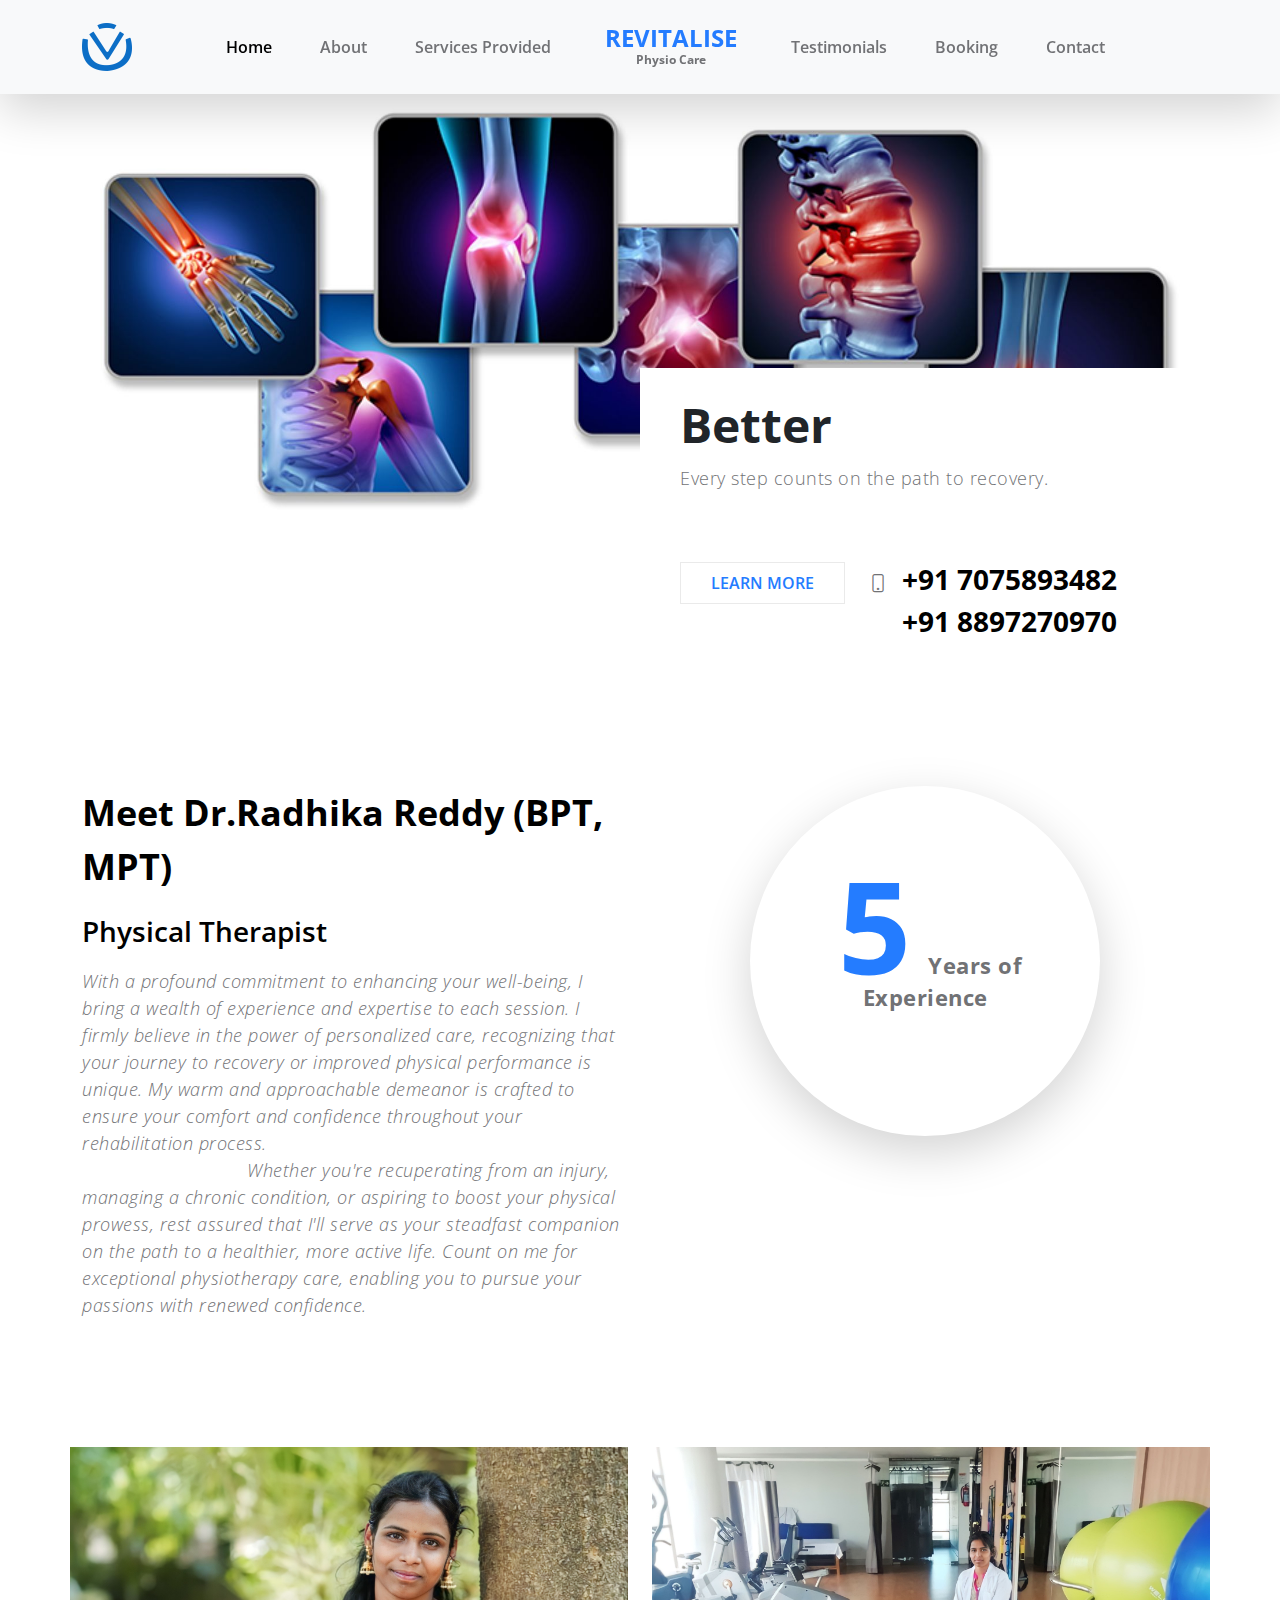
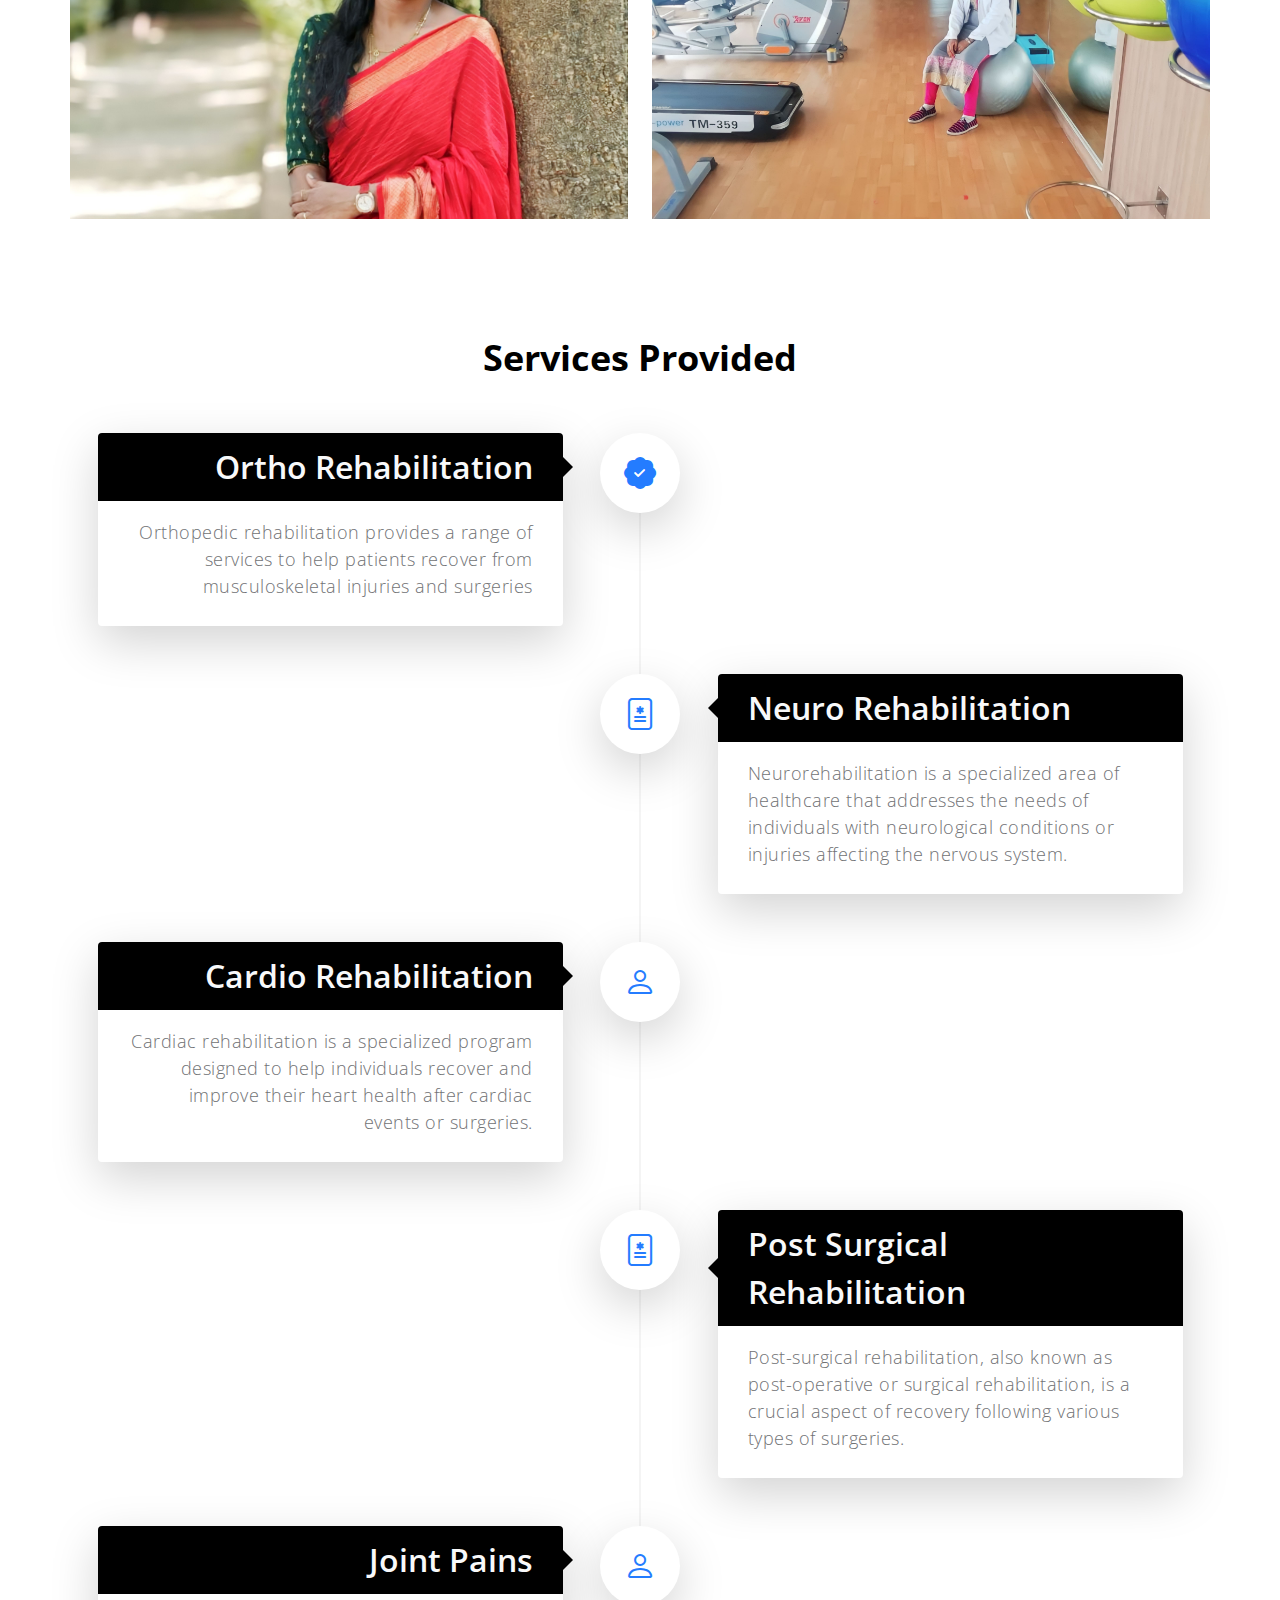
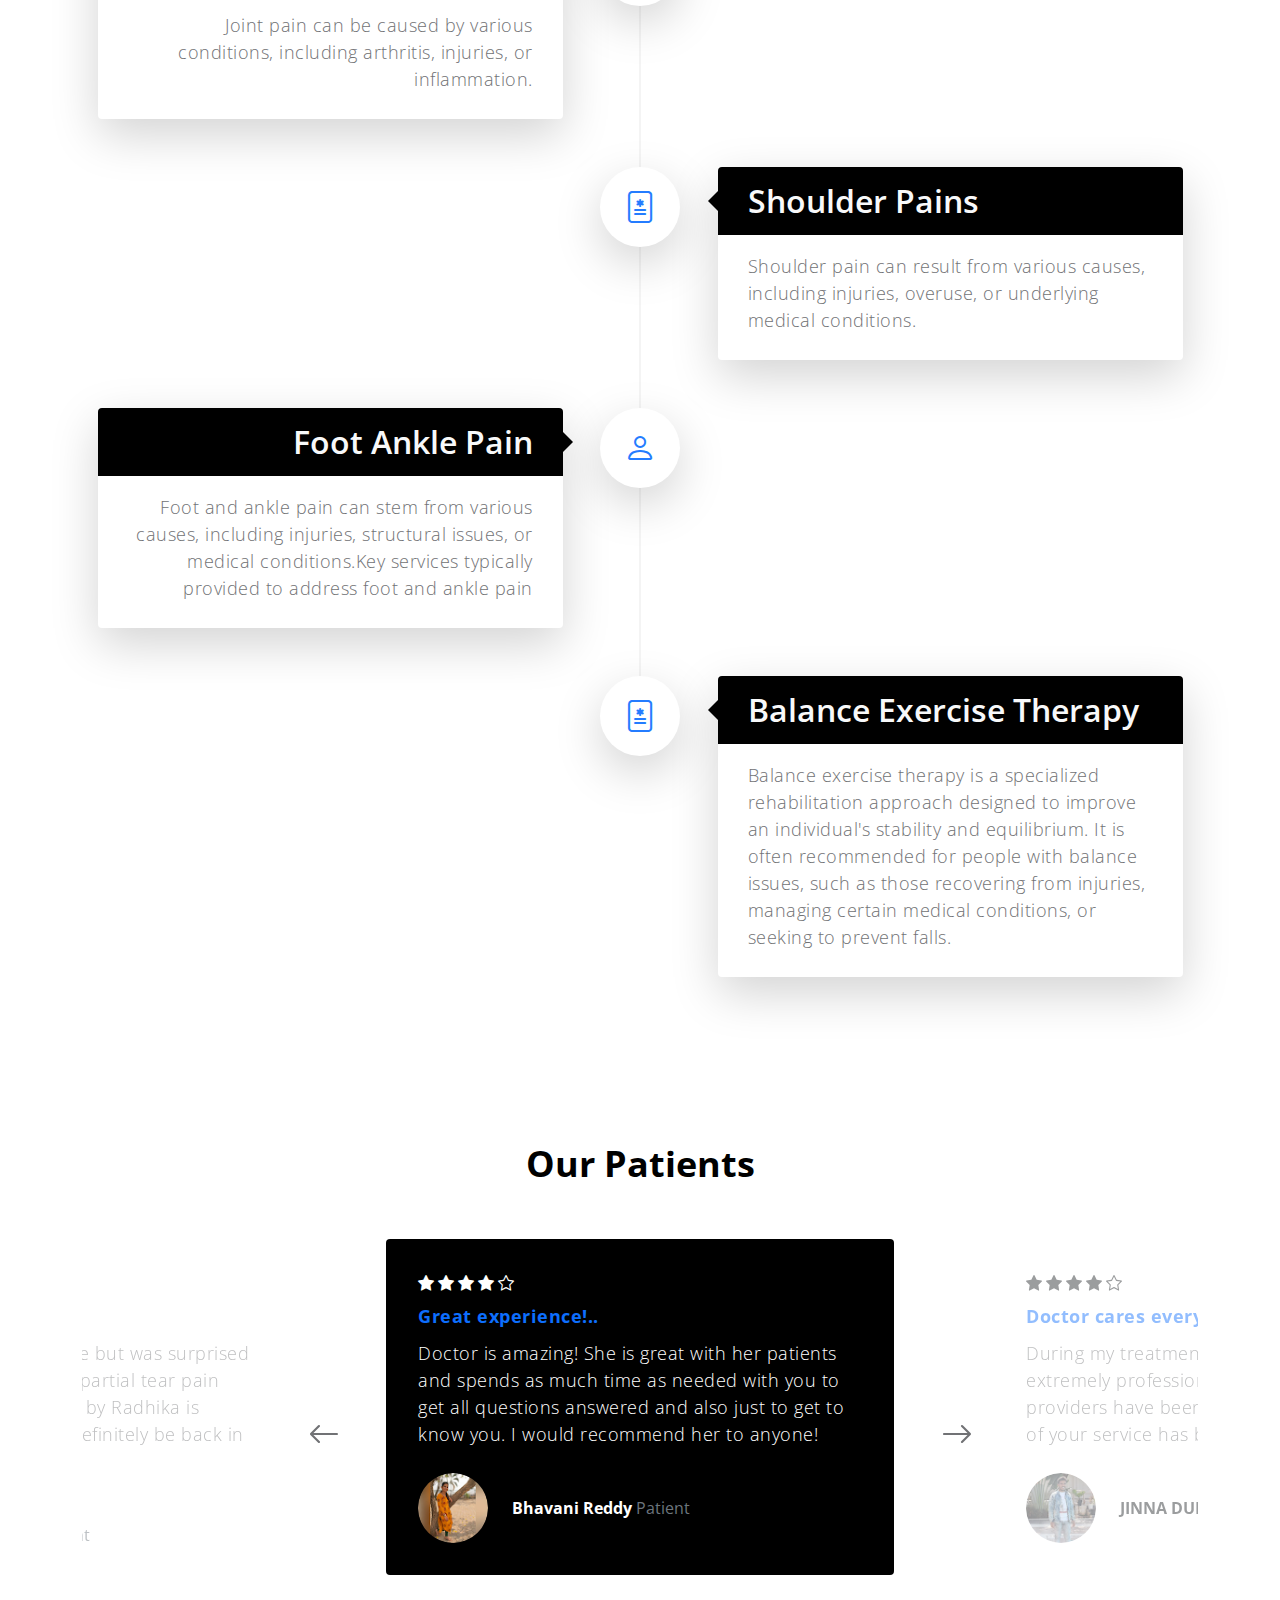
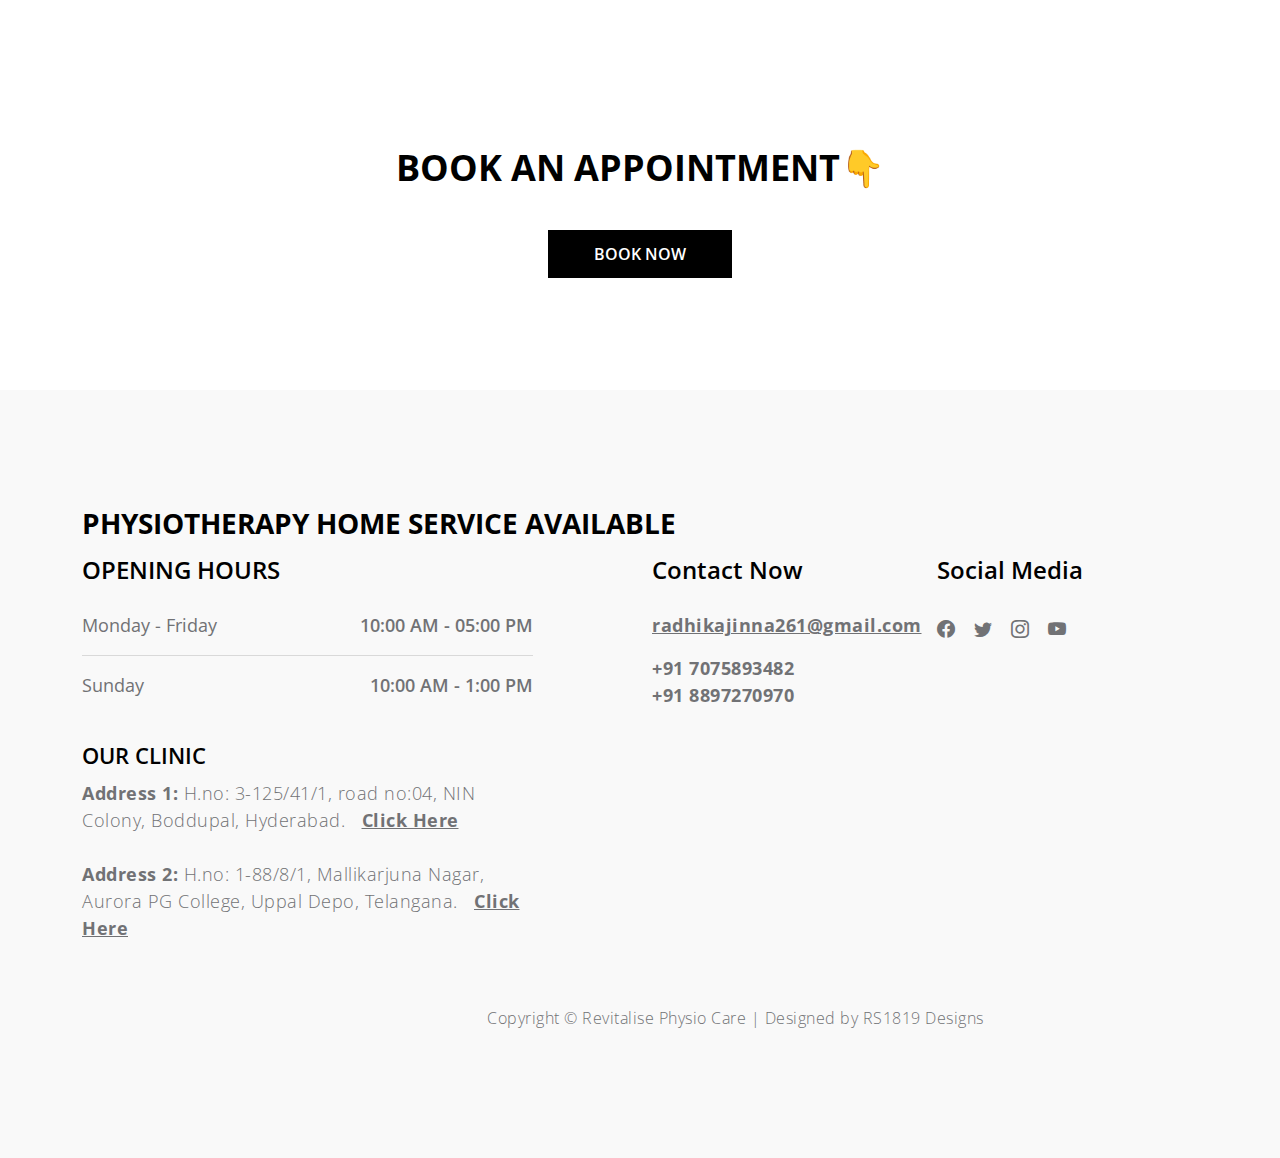
<file: index.html>
<!doctype html>
<html lang="en">
    <head>
        <meta charset="utf-8">
        <meta name="viewport" content="width=device-width, initial-scale=1">

        <meta name="description" content="">
        <meta name="author" content="">

        <title>Revitalise PhysioCare | Dr.Radhika</title>

        <link rel="icon" type="image/x-icon" href="/images/favicon.png">

        <!-- CSS FILES -->        
        <link rel="preconnect" href="https://fonts.googleapis.com">
        
        <link rel="preconnect" href="https://fonts.gstatic.com" crossorigin>
        
        <link href="https://fonts.googleapis.com/css2?family=Open+Sans:wght@300;400;600;700&display=swap" rel="stylesheet">

        <link href="css/bootstrap.min.css" rel="stylesheet">

        <link href="css/bootstrap-icons.css" rel="stylesheet">

        <link href="css/owl.carousel.min.css" rel="stylesheet">

        <link href="css/owl.theme.default.min.css" rel="stylesheet">

        <link href="css/templatemo-medic-care.css" rel="stylesheet">



    </head>
    
    <body id="top">
    
        <main>

            <nav class="navbar navbar-expand-lg bg-light fixed-top shadow-lg">
                <div class="container">
                    <a class="navbar-brand mx-auto d-lg-none" href="index.html">
                        Revitalise 
                        <strong class="d-block">Physio Care | Best Physoitherapist</strong>
                    </a>

                    <button class="navbar-toggler" type="button" data-bs-toggle="collapse" data-bs-target="#navbarNav" aria-controls="navbarNav" aria-expanded="false" aria-label="Toggle navigation">
                        <span class="navbar-toggler-icon"></span>
                    </button>

                    <div class="collapse navbar-collapse" id="navbarNav">
                        <img src="images/logo.png" alt="Your Logo" />

                        <ul class="navbar-nav mx-auto">

                            <li class="nav-item active">
                                <a class="nav-link" href="#hero">Home</a>
                            </li>

                            <li class="nav-item">
                                <a class="nav-link" href="#about">About</a>
                            </li>

                            <li class="nav-item">
                                <a class="nav-link" href="#timeline">Services Provided</a>
                            </li>

                            <a class="navbar-brand d-none d-lg-block" href="index.html">
                                REVITALISE
                                <strong class="d-block">Physio Care</strong>
                            </a>

                            <li class="nav-item">
                                <a class="nav-link" href="#reviews">Testimonials</a>
                            </li>

                            <li class="nav-item">
                                <a class="nav-link" href="#booking">Booking</a>
                            </li>

                            <li class="nav-item">
                                <a class="nav-link" href="#contact">Contact</a>
                            </li>
                        </ul>
                    </div>

                </div>
            </nav>

            <section class="hero" id="hero">
                <div class="container">
                    <div class="row">

                        <div class="col-12">
                            <div id="myCarousel" class="carousel slide carousel-fade" data-bs-ride="carousel">
                                <div class="carousel-inner">
                                    <div class="carousel-item active">
                                        <img src="images/slider/portrait-successful-mid-adult-doctor-with-crossed-arms.jpg" class="img-fluid" alt="">
                                    </div>

                                    <div class="carousel-item">
                                        <img src="images/slider/young-asian-female-dentist-white-coat-posing-clinic-equipment.jpg" class="img-fluid" alt="">
                                    </div>

                                    <div class="carousel-item">
                                        <img src="images/slider/doctor-s-hand-holding-stethoscope-closeup.jpg" class="img-fluid" alt="">
                                    </div>
                                </div>
                            </div>

                            <div class="heroText d-flex flex-column justify-content-center">

                                <h1 class="mt-auto mb-2">
                                    Better
                                    <div class="animated-info">
                                        <span class="animated-item">Health</span>
                                        <span class="animated-item">Days</span>
                                        <span class="animated-item">Lives</span>
                                    </div>
                                </h1>

                                <p class="mb-4">Every step counts on the path to recovery.</p>

                                <div class="heroLinks d-flex flex-wrap align-items-center">
                                    <a class="custom-link me-4" href="#about" data-hover="Learn More">Learn More</a>

                                    <p class="contact-phone mb-0"><i class="bi-phone"></i><h4><b><br>&nbsp;&nbsp;+91 7075893482<br>&nbsp;&nbsp;+91 8897270970</b></h4></p>
                                </div>
                            </div>
                        </div>

                    </div>
                </div>
            </section>

            <section class="section-padding" id="about">
                <div class="container">
                    <div class="row">

                        <div class="col-lg-6 col-md-6 col-12">
                            <h2 class="mb-lg-3 mb-3">Meet Dr.Radhika Reddy (BPT, MPT)</h2>
                            <h4 class="mb-lg-3 mb-3">Physical Therapist </h4>

                            <p><i>With a profound commitment to enhancing your well-being, I bring a wealth of experience and expertise to each session. I firmly believe in the power of personalized care, recognizing that your journey to recovery or improved physical performance is unique. My warm and approachable demeanor is crafted to ensure your comfort and confidence throughout your rehabilitation process. 
                                <br>&nbsp;&nbsp;&nbsp;&nbsp;&nbsp;&nbsp;&nbsp;&nbsp;&nbsp;&nbsp;&nbsp;&nbsp;&nbsp;&nbsp;&nbsp;&nbsp;&nbsp;&nbsp;&nbsp;&nbsp;&nbsp;&nbsp;&nbsp;&nbsp;&nbsp;&nbsp;&nbsp;&nbsp;
                                &nbsp;Whether you're recuperating from an injury, managing a chronic condition, or aspiring to boost your physical prowess, rest assured that I'll serve as your steadfast companion on the path to a healthier, more active life. Count on me for exceptional physiotherapy care, enabling you to pursue your passions with renewed confidence.</i></p>

                        </div>

                        <div class="col-lg-4 col-md-5 col-12 mx-auto">
                            <div class="featured-circle bg-white shadow-lg d-flex justify-content-center align-items-center">
                                <p class="featured-text"><span class="featured-number">5</span> Years of Experience</p>
                            </div>
                        </div>

                    </div>
                </div>
            </section>

            <section class="gallery">
                <div class="container">
                    <div class="row">

                        <div class="col-lg-6 col-6 ps-0">
                            <img src="images/gallery/radhika-reddy-photo.jpg" class="img-fluid galleryImage" alt="get a vaccine" title="get a vaccine for yourself">
                        </div>

                        <div class="col-lg-6 col-6 pe-0">
                            <img src="images/gallery/radhika-reddy-sitting.jpg" class="img-fluid galleryImage" alt="wear a mask" title="wear a mask to protect yourself">
                        </div>

                    </div>
                </div>
            </section>

            <section class="section-padding pb-0" id="timeline">
                <div class="container">
                    <div class="row">

                        <h2 class="text-center mb-lg-5 mb-4">Services Provided</h2>
                        
                        <div class="timeline">
                            <div class="row g-0 justify-content-end justify-content-md-around align-items-start timeline-nodes">
                                <div class="col-9 col-md-5 me-md-4 me-lg-0 order-3 order-md-1 timeline-content bg-white shadow-lg">
                                    <h3 class=" text-light">Ortho Rehabilitation</h3>

                                    <p>Orthopedic rehabilitation provides a range of services to help patients recover from musculoskeletal injuries and surgeries</p>
                                </div>

                                <div class="col-3 col-sm-1 order-2 timeline-icons text-md-center">
                                    <i class="bi-patch-check-fill timeline-icon"></i>
                                </div>

                                <div class="col-9 col-md-5 ps-md-3 ps-lg-0 order-1 order-md-3 py-4 timeline-date">
                                    <time></time>
                                </div>
                            </div>

                            <div class="row g-0 justify-content-end justify-content-md-around align-items-start timeline-nodes my-lg-5 my-4">
                                <div class="col-9 col-md-5 ms-md-4 ms-lg-0 order-3 order-md-1 timeline-content bg-white shadow-lg">
                                    <h3 class=" text-light">Neuro Rehabilitation</h3>

                                    <p>Neurorehabilitation is a specialized area of healthcare that addresses the needs of individuals with neurological conditions or injuries affecting the nervous system.</p>
                                </div>

                                <div class="col-3 col-sm-1 order-2 timeline-icons text-md-center">
                                    <i class="bi-file-medical timeline-icon"></i>
                                </div>

                                <div class="col-9 col-md-5 pe-md-3 pe-lg-0 order-1 order-md-3 py-4 timeline-date">
                                    <time></time>
                                </div>
                            </div>

                            <div class="row g-0 justify-content-end justify-content-md-around align-items-start timeline-nodes">
                                <div class="col-9 col-md-5 me-md-4 me-lg-0 order-3 order-md-1 timeline-content bg-white shadow-lg">
                                    <h3 class=" text-light">Cardio Rehabilitation</h3>

                                    <p>Cardiac rehabilitation is a specialized program designed to help individuals recover and improve their heart health after cardiac events or surgeries.</p>
                                </div>

                                <div class="col-3 col-sm-1 order-2 timeline-icons text-md-center">
                                    <i class="bi-person timeline-icon"></i>
                                </div>

                                <div class="col-9 col-md-5 ps-md-3 ps-lg-0 order-1 order-md-3 py-4 timeline-date">
                                    <time></time>
                                </div>
                            </div>

                            <div class="row g-0 justify-content-end justify-content-md-around align-items-start timeline-nodes my-lg-5 my-4">
                                <div class="col-9 col-md-5 ms-md-4 ms-lg-0 order-3 order-md-1 timeline-content bg-white shadow-lg">
                                    <h3 class=" text-light">Post Surgical Rehabilitation</h3>
                                    
                                    <p>Post-surgical rehabilitation, also known as post-operative or surgical rehabilitation, is a crucial aspect of recovery following various types of surgeries.</p>
                                </div>

                                <div class="col-3 col-sm-1 order-2 timeline-icons text-md-center">
                                    <i class="bi-file-medical timeline-icon"></i>
                                </div>

                                <div class="col-9 col-md-5 pe-md-3 pe-lg-0 order-1 order-md-3 py-4 timeline-date">
                                    <time></time>
                                </div>
                            </div>

                            <div class="row g-0 justify-content-end justify-content-md-around align-items-start timeline-nodes">
                                <div class="col-9 col-md-5 me-md-4 me-lg-0 order-3 order-md-1 timeline-content bg-white shadow-lg">
                                    <h3 class=" text-light">Joint Pains</h3>

                                    <p>Joint pain can be caused by various conditions, including arthritis, injuries, or inflammation.</p>
                                </div>

                                <div class="col-3 col-sm-1 order-2 timeline-icons text-md-center">
                                    <i class="bi-person timeline-icon"></i>
                                </div>

                                <div class="col-9 col-md-5 ps-md-3 ps-lg-0 order-1 order-md-3 py-4 timeline-date">
                                    <time></time>
                                </div>
                            </div>

                            <div class="row g-0 justify-content-end justify-content-md-around align-items-start timeline-nodes my-lg-5 my-4">
                                <div class="col-9 col-md-5 ms-md-4 ms-lg-0 order-3 order-md-1 timeline-content bg-white shadow-lg">
                                    <h3 class=" text-light">Shoulder Pains</h3>
                                    
                                    <p>Shoulder pain can result from various causes, including injuries, overuse, or underlying medical conditions.</p>
                                </div>

                                <div class="col-3 col-sm-1 order-2 timeline-icons text-md-center">
                                    <i class="bi-file-medical timeline-icon"></i>
                                </div>

                                <div class="col-9 col-md-5 pe-md-3 pe-lg-0 order-1 order-md-3 py-4 timeline-date">
                                    <time></time>
                                </div>
                            </div>

                            <div class="row g-0 justify-content-end justify-content-md-around align-items-start timeline-nodes">
                                <div class="col-9 col-md-5 me-md-4 me-lg-0 order-3 order-md-1 timeline-content bg-white shadow-lg">
                                    <h3 class=" text-light">Foot Ankle Pain</h3>

                                    <p>Foot and ankle pain can stem from various causes, including injuries, structural issues, or medical conditions.Key services typically provided to address foot and ankle pain</p>
                                </div>

                                <div class="col-3 col-sm-1 order-2 timeline-icons text-md-center">
                                    <i class="bi-person timeline-icon"></i>
                                </div>

                                <div class="col-9 col-md-5 ps-md-3 ps-lg-0 order-1 order-md-3 py-4 timeline-date">
                                    <time></time>
                                </div>
                            </div>

                            <div class="row g-0 justify-content-end justify-content-md-around align-items-start timeline-nodes my-lg-5 my-4">
                                <div class="col-9 col-md-5 ms-md-4 ms-lg-0 order-3 order-md-1 timeline-content bg-white shadow-lg">
                                    <h3 class=" text-light">Balance Exercise Therapy</h3>
                                    
                                    <p>Balance exercise therapy is a specialized rehabilitation approach designed to improve an individual's stability and equilibrium. It is often recommended for people with balance issues, such as those recovering from injuries, managing certain medical conditions, or seeking to prevent falls. </p>
                                </div>

                                <div class="col-3 col-sm-1 order-2 timeline-icons text-md-center">
                                    <i class="bi-file-medical timeline-icon"></i>
                                </div>

                                <div class="col-9 col-md-5 pe-md-3 pe-lg-0 order-1 order-md-3 py-4 timeline-date">
                                    <time></time>
                                </div>
                            </div>

                        </div>

                    </div>
                </div>
            </section>

            <section class="section-padding pb-0" id="reviews">
                <div class="container">
                    <div class="row">

                        <div class="col-12">
                            <h2 class="text-center mb-lg-5 mb-4">Our Patients </h2>

                            <div class="owl-carousel reviews-carousel">

                                <figure class="reviews-thumb d-flex flex-wrap align-items-center rounded">
                                    <div class="reviews-stars">
                                        <i class="bi-star-fill"></i>
                                        <i class="bi-star-fill"></i>
                                        <i class="bi-star-fill"></i>
                                        <i class="bi-star-fill"></i>
                                        <i class="bi-star"></i>
                                    </div>

                                    <p class="text-primary d-block mt-2 mb-0 w-100"><strong>Great experience!..</strong></p>

                                    <p class="reviews-text w-100">
                                        Doctor is amazing! She is great with her patients and spends as much time as needed with you to get all questions answered and also just to get to know you. I would recommend her to anyone!</p>

                                    <img src="images/reviews/bhavani-reddy.jpeg" class="img-fluid reviews-image" alt="">

                                    <figcaption class="ms-4">
                                        <strong>Bhavani Reddy</strong>

                                        <span class="text-muted">Patient</span>
                                    </figcaption>
                                </figure>

                                <figure class="reviews-thumb d-flex flex-wrap align-items-center rounded">
                                    <div class="reviews-stars">
                                        <i class="bi-star-fill"></i>
                                        <i class="bi-star-fill"></i>
                                        <i class="bi-star-fill"></i>
                                        <i class="bi-star-fill"></i>
                                        <i class="bi-star"></i>
                                    </div>

                                    <p class="text-primary d-block mt-2 mb-0 w-100"><strong>Doctor cares everyone!</strong></p>

                                    <p class="reviews-text w-100">During my treatment you are really helpful and extremely professional... although previous providers have been very good I think overall level of your service has been better."</p>

                                    <img src="images/reviews/jinna-durhaprasad-reddy.png" class="img-fluid reviews-image" alt="">

                                    <figcaption class="ms-4">
                                        <strong>JINNA DURGAPRASAD REDDY</strong>

                                        <span class="text-muted">Patient</span>
                                    </figcaption>
                                </figure>

                                <figure class="reviews-thumb d-flex flex-wrap align-items-center rounded">
                                    <div class="reviews-stars">
                                        <i class="bi-star-fill"></i>
                                        <i class="bi-star-fill"></i>
                                        <i class="bi-star-fill"></i>
                                        <i class="bi-star-fill"></i>
                                        <i class="bi-star-fill"></i>
                                    </div>

                                    <p class="text-primary d-block mt-2 mb-0 w-100"><strong>Great services!</strong></p>

                                    <p class="reviews-text w-100">Iam happy with the service and the way of approaching for the right treatment.the doctor here give you right advice, and exercises for your pain relief and make you come back to normal to lead your life where you stopped.i genuinely recommend for any Physio related treatment....</p>

                                    <img src="images/reviews/lavanya-k-.png" class="img-fluid reviews-image" alt="">

                                    <figcaption class="ms-4">
                                        <strong>Lavanya Katragadda</strong>

                                        <span class="text-muted">Patient</span>
                                    </figcaption>
                                </figure>

                                <figure class="reviews-thumb d-flex flex-wrap align-items-center rounded">
                                    <div class="reviews-stars">
                                        <i class="bi-star-fill"></i>
                                        <i class="bi-star-fill"></i>
                                        <i class="bi-star-fill"></i>
                                        <i class="bi-star-fill"></i>
                                        <i class="bi-star"></i>
                                    </div>

                                    <p class="text-primary d-block mt-2 mb-0 w-100"><strong>Best Advices</strong></p>

                                    <p class="reviews-text w-100">I was sceptical about going here but was surprised when my 3-year knee ligament partial tear pain was relieved.The quality service by Radhika  is highly recommended and will definitely be back in the future without any hesitate.</p>

                                    <img src="images/reviews/jithendar-r.png" class="img-fluid reviews-image" alt="">

                                    <figcaption class="ms-4">
                                        <strong>Jithendar Reddy</strong>

                                        <span class="text-muted">Patient</span>
                                    </figcaption>
                                </figure>
                               
                            </div>
                        </div>

                    </div>
                </div>
            </section>

            <section class="section-padding" id="booking">
                <div class="container">
                    <div class="row">
                    
                        <div class="col-lg-8 col-12 mx-auto">
                            <div class="booking-form">
                                
                                <h2 class="text-center mb-lg-3 mb-2">BOOK AN APPOINTMENT👇</h2>
                               
                            
                                        <div class="col-lg-3 col-md-4 col-6 mx-auto">
                                            <a href="https://forms.gle/eYJdPASi2TyH9uG86">
                                            <button type="submit" class="form-control" id="submit-button">Book Now</button>
                                            </a>    
                                        </div>
                                    </div>
                                </form>

                            </div>
                        </div>

                    </div>
                </div>
            </section>

        </main>

        <footer class="site-footer section-padding" id="contact">
            <div class="container">
                <h4><b>PHYSIOTHERAPY HOME SERVICE AVAILABLE</b></h4>
                <div class="row">

                    <div class="col-lg-5 me-auto col-12">
                        <h5 class="mb-lg-4 mb-3">OPENING HOURS</h5>

                        <ul class="list-group list-group-flush">
                            <li class="list-group-item d-flex">
                                Monday - Friday
                                <span>10:00 AM - 05:00 PM</span>
                                
                            </li>

                            <li class="list-group-item d-flex">
                                  Sunday
                                <span>10:00 AM - 1:00 PM</span>
                            </li>
                        </ul>
                        <br>
                        <h6>OUR CLINIC</h6>
                        <p><b>Address 1:</b>
                            H.no: 3-125/41/1, road no:04, NIN Colony, Boddupal, Hyderabad.<a href="https://www.google.com/maps/place/DR.RADHIKA+PHYSIO+CARE/@17.4165376,78.5926584,17z/data=!3m1!4b1!4m6!3m5!1s0x3bcb9f38e520b373:0xc7405142883626a9!8m2!3d17.4165376!4d78.5952333!16s%2Fg%2F11sshknbqz?entry=ttu"><b>&nbsp;&nbsp;&nbsp;<u>Click Here</u></b></a>
                            <br>
                            <br>
                            <b>Address 2:</b>
                            H.no: 1-88/8/1, Mallikarjuna Nagar, Aurora PG College, Uppal Depo, Telangana.<a href="https://www.google.com/maps/place/17%C2%B024'21.8%22N+78%C2%B035'01.5%22E/@17.4060568,78.5811778,17z/data=!3m1!4b1!4m4!3m3!8m2!3d17.4060568!4d78.5837527?entry=ttu"><b>&nbsp;&nbsp;&nbsp;<u>Click Here</u></b></a>
                        </p>
                    </div>

                    <div class="col-lg-2 col-md-6 col-12 my-4 my-lg-0">
                        <h5 class="mb-lg-4 mb-3">Contact Now</h5>

                        <p><a href="mailto:radhikajinna261@gmail.com"><u><b>radhikajinna261@gmail.com</b></u></a><p>
                            <p><b>+91 7075893482 <br>+91 8897270970</b></p>
                        
                    </div>

                    <div class="col-lg-3 col-md-6 col-12 ms-auto">
                        <h5 class="mb-lg-4 mb-3">Social Media</h5>

                        <ul class="social-icon">
                            <li><a href="#" class="social-icon-link bi-facebook"></a></li>

                            <li><a href="#" class="social-icon-link bi-twitter"></a></li>

                            <li><a href="#" class="social-icon-link bi-instagram"></a></li>

                            <li><a href="#" class="social-icon-link bi-youtube"></a></li>
                        </ul>
                    </div>

                </div>
            </section>
            <div>
                <p class="copyright-text"><br><br>&nbsp;&nbsp;&nbsp;&nbsp;&nbsp;&nbsp;&nbsp;&nbsp;&nbsp;&nbsp;&nbsp;&nbsp;&nbsp;&nbsp;&nbsp;&nbsp;&nbsp;&nbsp;&nbsp;&nbsp;&nbsp;&nbsp;&nbsp;&nbsp;&nbsp;&nbsp;&nbsp;&nbsp;&nbsp;&nbsp;&nbsp;&nbsp;&nbsp;&nbsp;&nbsp;&nbsp;&nbsp;&nbsp;&nbsp;&nbsp;&nbsp;&nbsp;&nbsp;&nbsp;&nbsp;&nbsp;&nbsp;&nbsp;&nbsp;&nbsp;&nbsp;&nbsp;&nbsp;&nbsp;&nbsp;&nbsp;&nbsp;&nbsp;&nbsp;&nbsp;&nbsp;&nbsp;&nbsp;&nbsp;&nbsp;&nbsp;&nbsp;&nbsp;&nbsp;&nbsp;&nbsp;&nbsp;&nbsp;&nbsp;&nbsp;&nbsp;&nbsp;&nbsp;&nbsp;&nbsp;&nbsp;&nbsp;&nbsp;&nbsp;&nbsp;&nbsp;&nbsp;&nbsp;&nbsp;
                Copyright © Revitalise Physio Care | 
                Designed by <a href="" target="_parent">RS1819 Designs</a></p>
            </div>
        </footer>

        <!-- JAVASCRIPT FILES -->
        <script src="js/jquery.min.js"></script>
        <script src="js/bootstrap.bundle.min.js"></script>
        <script src="js/owl.carousel.min.js"></script>
        <script src="js/scrollspy.min.js"></script>
        <script src="js/custom.js"></script>

    </body>
</html>
</file>
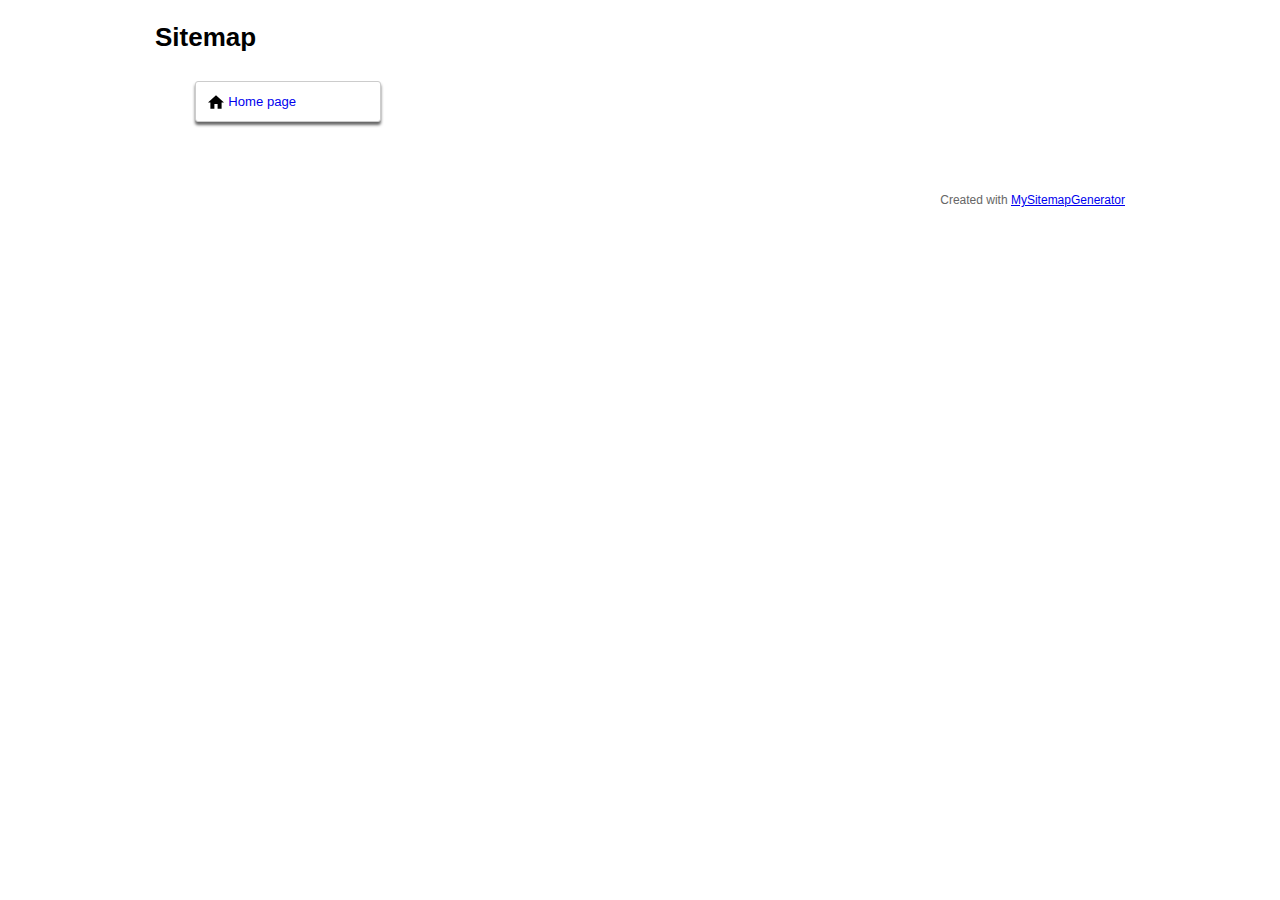
<file: sitemap2.html>
﻿<!DOCTYPE HTML>
		<html>
	<head><link rel="dns-prefetch" href="https://code.jquery.com/" ><link rel="dns-prefetch" href="https://cdn.mysitemapgenerator.com/" >
			<title>Sitemap</title>
			<meta name="description" content="drradhikaphysiocare.com Sitemap" />
			<meta name="keywords" content="drradhikaphysiocare.com, Sitemap" />
			<meta name="generator" content="Mystemapgenerator.com HTML Sitemap" />
			<meta charset="utf-8" />
			<meta name="viewport" content="width=device-width, initial-scale=1, user-scalable=yes" />
		<style type="text/css">
		* {box-sizing: border-box !important;}html {font-family: sans-serif;}body { background:#fff; max-width:980px; margin:0 auto; padding:5px; font: 14px "Arial", Tahoma, sans-serif; min-height: 100%; }h1 { font-size: 26px; }div.footerinfo { margin-top:16px; color:#666; font-size:12px; text-align:right; }div.footerinfo * { font-size:12px; }.sitemap{margin:5em 0}.primaryNav{clear:both;width:100%;margin-top:3em 0}.primaryNav #home{position:absolute;margin-top:-3em;margin-bottom:0;min-width:14.5em;width:100%}.primaryNav #home:before{display:none}.primaryNav #home.long-cell:before{display:block;position:absolute;border-width:0;border-color:#ccc;border-style:solid;z-index:-1;border-left-width:2px;border-top-width:2px;top:1.375em}@media screen and (max-width:1111px){.primaryNav #home.long-cell:before{left:-40px;box-shadow:-10px 0 0 0 #fff}}.primaryNav #home img{float:left;margin-right:4px}.primaryNav ul{display:flex;flex-wrap:wrap;list-style:none;position:relative;padding-inline-start:40px}.primaryNav li{flex:1;flex-basis:14.5em;padding-right:1.25em;position:relative;min-width:14.5em}.primaryNav li ul li{min-width:12.5em}.primaryNav li ul li ul li{min-width:10.5em}.primaryNav>ul>li{margin-top:3em}.primaryNav li a{margin:0;padding:.875em .9375em .9375em .9375em;display:block;font-size:.9375em;background:#fff;border:1px solid #ccc;border-radius:3px;box-shadow:0 3px 3px #666;text-decoration:none}.primaryNav li a:hover{box-shadow:0 3px 3px 1px #666}.primaryNav a:link:after,.primaryNav a:visited:after,.utilityNav a:link:after,.utilityNav a:visited:after{display:block;font-weight:600;font-size:.75em;margin-top:.25em;word-wrap:break-word;color:#666}.primaryNav ul ul{display:block}.primaryNav ul ul li{padding-top:.9875em;padding-right:0}.primaryNav ul ul li:first-child{padding-top:2em}.primaryNav ul ul ul{margin-top:.6em;padding-top:.6em;padding-bottom:.625em}.primaryNav ul ul ul li{padding-top:.3125em;padding-bottom:.3125em}.primaryNav ul ul ul li a{font-size:.75em;padding:.75em;min-width:90%;width:auto;margin-right:0;margin-left:auto}.primaryNav ul ul ul li:first-child{padding-top:1em}.primaryNav ul ul ul li a:link:after,.primaryNav ul ul ul li a:visited:after{font-size:.75em}.primaryNav ul ul ul ul{margin-top:0;padding-top:.3125em;padding-bottom:.3125em}.primaryNav ul ul ul ul li a{padding:.75em;min-width:80%;width:auto}.primaryNav ul ul ul ul li a:link:after,.primaryNav ul ul ul ul li a:visited:after{display:none}.primaryNav ul li:after,.primaryNav ul li:before,.primaryNav ul:after,.primaryNav ul:before{display:block;content:'';position:absolute;border-width:0;border-color:#ccc;border-style:solid;z-index:-2}.primaryNav>ul>li:before{height:1.375em;top:-1.375em;right:calc(50% + .625em);width:calc(100% - 2px);border-top-width:2px;border-right-width:2px}.primaryNav>ul>li:first-child+li:before{border-top-width:0;height:5em;top:-5em}.primaryNav ul ul li:after{width:50%;height:.9875em;top:0;right:1px;border-left-width:2px}.primaryNav ul ul li:first-child:before{width:50%;height:1.3125em;top:.9875em;right:1px;border-left-width:2px}.primaryNav>ul>li:last-child:after{border-bottom-width:0}.primaryNav ul ul ul li:before{width:calc(50% - 15px)!important;height:calc(100% - 2px);top:-50%;left:0;border-left-width:2px;border-bottom-width:2px}.primaryNav ul ul ul li:first-child:before{height:2.125em;top:-1px;border-top-width:2px}.primaryNav ul ul ul:before{width:50%;height:1.25em;top:-10px;right:1px;border-left-width:2px}.primaryNav ul ul ul li:after{border-width:0}.primaryNav ul ul ul ul li:before,.primaryNav ul ul ul ul li:first-child:before{display:none}.primaryNav ul ul ul ul:before{width:1px;height:calc(100% + 2.5em);top:-2.5em;left:0;border-left-width:2px}@media screen and (max-width:30em){.primaryNav ul{display:block}.primaryNav li{width:100%;padding-right:0}.primaryNav #home{width:100%;position:relative;margin-bottom:-1em;margin-top:0}}@media screen and (min-width:30em){.primaryNav>ul>li{max-width:50%}}@media screen and (min-width:38.5em){.primaryNav>ul>li{max-width:33%}}@media screen and (min-width:50em){.primaryNav>ul>li{max-width:25%}}@media screen and (min-width:61em){.primaryNav>ul>li{max-width:20%}}@media screen and (min-width:73em){.primaryNav>ul>li{max-width:16.66%}}@media screen and (min-width:84.5em){.primaryNav>ul>li{max-width:14.285%}}@media screen and (min-width:96em){.primaryNav>ul>li{max-width:12.5%}}@media screen and (min-width:107.5em){.primaryNav>ul>li{max-width:11.11%}}@media screen and (min-width:119em){.primaryNav>ul>li{max-width:10%}}a[href$="#"]{cursor:default;color:#333}.collapsed_item{display:none!important;cursor:pointer!important}.expand_items a{color:#333!important;text-align:center;cursor:pointer!important}a[href$="#"]:not(.collapsed_item,.expand_items a):before{content:"#"}
		</style>
		</head>
		<body>
		<h1>Sitemap</h1><script src="https://code.jquery.com/jquery-2.2.4.min.js" integrity="sha256-BbhdlvQf/xTY9gja0Dq3HiwQF8LaCRTXxZKRutelT44=" crossorigin="anonymous"></script>
		       <script src="https://cdn.mysitemapgenerator.com/api/htmlsitemaps.min.js"></script>
		       <div class="sitemap"><nav class="primaryNav"><ul><li id="home"><a href="https://drradhikaphysiocare.com/"><img src="[data-uri]" width="16" height="16" alt="homepage" /> Home page</a></li>
</ul>
</nav>
			</div>
		</div><div class="footerinfo">Created with <a href="https://www.mysitemapgenerator.com/" target="_blank">MySitemapGenerator</a></div></body>
</html>
</file>
<file: css/templatemo-medic-care.css>
:root {
  --white-color:                  #FFFFFF;
  --primary-color:                #247cff;
  --section-bg-color:             #F9F9F9;
  --dark-color:                   #000000;
  --title-color:                  #565758;
  --p-color:                      #717275;
  --border-color:                 #eaeaea;

  --body-font-family:             'Open Sans', sans-serif;

  --h1-font-size:                 48px;
  --h2-font-size:                 36px;
  --h3-font-size:                 32px;
  --h4-font-size:                 28px;
  --h5-font-size:                 24px;
  --h6-font-size:                 22px;
  --p-font-size:                  18px;
  --menu-font-size:               16px;

  --font-weight-light:            300;
  --font-weight-normal:           400;
  --font-weight-semibold:         600;
  --font-weight-bold:             700;
}

body {
    background: var(--white-color);
    font-family: var(--body-font-family);    
    position: relative;
    padding-top: 94px;
}

/*---------------------------------------
  TYPOGRAPHY               
-----------------------------------------*/

h2,
h3,
h4,
h5,
h6 {
  color: var(--dark-color);
  line-height: inherit;
}

h1,
h2,
h3,
h4,
h5,
h6 {
  font-weight: var(--font-weight-semibold);
}

h1,
h2 {
  font-weight: var(--font-weight-bold);
}

h1 {
  font-size: var(--h1-font-size);
  line-height: normal;
}

h2 {
  font-size: var(--h2-font-size);
}

h3 {
  font-size: var(--h3-font-size);
}

h4 {
  font-size: var(--h4-font-size);
}

h5 {
  font-size: var(--h5-font-size);
}

h6 {
  font-size: var(--h6-font-size);
}

p {
  color: var(--p-color);
  font-size: var(--p-font-size);
  font-weight: var(--font-weight-light);
  letter-spacing: 0.5px;
}

a, 
button {
  touch-action: manipulation;
  transition: all 0.3s;
}

a {
  color: var(--p-color);
  text-decoration: none;
}

a:hover {
  color: var(--primary-color);
}

.section-padding {
  padding-top: 7rem;
  padding-bottom: 7rem;
}

/*---------------------------------------
  CUSTOM LINK               
-----------------------------------------*/
.custom-link {
  display: inline-block;
  text-decoration: none;
  border: 1px solid var(--border-color);
  color: var(--primary-color);
  pointer-events: auto;
  font-weight: var(--font-weight-semibold);
  line-height: 40px;
  position: relative;
  padding: 0 30px;
  box-sizing: border-box;
  margin: 0;
  -webkit-user-select: none;
     -moz-user-select: none;
      -ms-user-select: none;
          user-select: none;
  overflow: hidden;
  border-radius: 0;
  text-transform: uppercase;
}

.custom-link::before {
  content: attr(data-hover);
  background-color: var(--border-color);
  color: var(--primary-color);
  position: absolute;
  top: 100%;
  bottom: 0;
  left: 0;
  transition: all 300ms cubic-bezier(0.19, 1, 0.56, 1);
  right: 0;
  text-align: center;
}

.custom-link:hover::before {
  top: 0;
}

b,
strong {
  font-weight: var(--font-weight-bold);
}

/*---------------------------------------
  LIST GROUP               
-----------------------------------------*/
.list-group-item {
  background-color: transparent;
  color: var(--p-color);
  font-size: var(--p-font-size);
  padding: 1rem 0;
}

.list-group-item:first-child {
  padding-top: 0;
}

.list-group-item span {
  font-weight: var(--font-weight-semibold);
  margin-left: auto;
}

/*---------------------------------------
  ANIMATED TEXT              
-----------------------------------------*/
.animated {
  position: relative;
}

.animated-info {
  display: inline-block;
  vertical-align: top;
  min-width: 250px;
  position: relative;
}

.animated-item {
  color: var(--primary-color);
}

.animated-item {
  display: block;
  opacity: 0;
  overflow: hidden;
  position: absolute;
  top: 0;
  right: 0;
  left: 0;
  animation: BottomTotop 6s linear infinite 0s;
}

.animated-item:nth-child(2n+2) {
  animation-delay: 2s;
}

.animated-item:nth-child(3n+3) {
  animation-delay: 4s;
}

@keyframes BottomTotop {
  0% {
    opacity: 0;
  }
  5% {
    opacity: 0;
    transform: translateY(5px);
  }
  10% {
    opacity: 1;
    transform: translateY(0px);
  }
  25% {
    opacity: 1;
    transform: translateY(0px);
  }
  30% {
    opacity: 0;
    transform: translateY(5px);
  }
  80% {
    opacity: 0;
  }
  100% {
    opacity: 0;
  }
}

/*---------------------------------------
  HERO              
-----------------------------------------*/
.hero {  
  padding-top: 0rem;
}

.hero .container {
  position: relative;
  overflow: hidden;
  height: 580px;
}

.heroText {
  background: var(--white-color);
  position: absolute;
  z-index: 2;
  bottom: 0;
  right: 0;
  padding: 1.5rem 2.5rem;
  width: 50%;
}

.contact-phone {
  font-weight: var(--font-weight-semibold);
}

/*---------------------------------------
  FEATURED              
-----------------------------------------*/
.featured-circle {
  border-radius: 100%;
  width: 350px;
  height: 350px;
  margin: 0 auto;
  padding: 0 20px;
}

.featured-text {
  font-size: var(--h6-font-size);
  line-height: 2rem;
  font-weight: var(--font-weight-bold);
  text-align: center;
  margin-bottom: 0;
}

.featured-number {
  color: var(--primary-color);
  font-size: 8rem;
  margin: 0 10px;
}

/*---------------------------------------
  NAVIGATION              
-----------------------------------------*/
.navbar {
  padding-top: 20px;
  padding-bottom: 20px;
}

.navbar-brand {
  color: var(--primary-color);
  font-size: var(--h5-font-size);
  font-weight: var(--font-weight-bold);
  margin: 0 30px;
  padding: 0;
  text-align: center;
}

.navbar-brand strong {
  color: var(--p-color);
  font-size: 12px;
  position: relative;
  bottom: 5px;
}

.navbar-expand-lg .navbar-nav .nav-link {
  padding-right: 1.5rem;
  padding-left: 1.5rem;
}

.navbar-nav .nav-link {
  color: var(--p-color);
  font-weight: var(--font-weight-semibold);
  font-size: var(--menu-font-size);
  padding-top: 15px;
  padding-bottom: 15px;
}

.navbar-nav .nav-item.active .nav-link, 
.nav-link:focus, 
.nav-link:hover {
  color: var(--dark-color);
}

.nav-link:focus {
  color: var(--p-color);
}

.navbar-toggler {
  border: 0;
  padding: 0;
  cursor: pointer;
  margin: 0;
  width: 30px;
  height: 35px;
  outline: none;
}

.navbar-toggler:focus {
  outline: none;
  box-shadow: none;
}

.navbar-toggler[aria-expanded="true"] .navbar-toggler-icon {
  background: transparent;
}

.navbar-toggler[aria-expanded="true"] .navbar-toggler-icon:before,
.navbar-toggler[aria-expanded="true"] .navbar-toggler-icon:after {
  transition: top 300ms 50ms ease, -webkit-transform 300ms 350ms ease;
  transition: top 300ms 50ms ease, transform 300ms 350ms ease;
  transition: top 300ms 50ms ease, transform 300ms 350ms ease, -webkit-transform 300ms 350ms ease;
  top: 0;
}

.navbar-toggler[aria-expanded="true"] .navbar-toggler-icon:before {
  transform: rotate(45deg);
}

.navbar-toggler[aria-expanded="true"] .navbar-toggler-icon:after {
  transform: rotate(-45deg);
}

.navbar-toggler .navbar-toggler-icon {
  background: var(--dark-color);
  transition: background 10ms 300ms ease;
  display: block;
  width: 30px;
  height: 2px;
  position: relative;
}

.navbar-toggler .navbar-toggler-icon:before,
.navbar-toggler .navbar-toggler-icon:after {
  transition: top 300ms 350ms ease, -webkit-transform 300ms 50ms ease;
  transition: top 300ms 350ms ease, transform 300ms 50ms ease;
  transition: top 300ms 350ms ease, transform 300ms 50ms ease, -webkit-transform 300ms 50ms ease;
  position: absolute;
  right: 0;
  left: 0;
  background: var(--dark-color);
  width: 30px;
  height: 2px;
  content: '';
}

.navbar-toggler .navbar-toggler-icon:before {
  top: -8px;
}

.navbar-toggler .navbar-toggler-icon:after {
  top: 8px;
}

/*---------------------------------------
  TIMELINE               
-----------------------------------------*/
.timeline,
.timeline-nodes {
  position: relative;
}

.timeline-nodes:nth-child(even) {
  flex-direction: row-reverse;
}

.timeline h3, 
.timeline p {
  padding: 10px 30px;
} 

.timeline h3 {
  background: var(--dark-color);
}

.timeline::before {
  content: "";
  display: block;
  position: absolute;
  top: 37px;
  left: 50%;
  width: 0;
  border-left: 1px solid var(--border-color);
  height: 85%;
  z-index: 1;
  transform: translateX(-50%);
}

.timeline-content {
  position: relative;
  border-radius: 0 0 0.25rem 0.25rem;
  padding: 0;
}

.timeline-nodes:nth-child(odd) h3,
.timeline-nodes:nth-child(odd) p {
  text-align: right;
}

.timeline-nodes:nth-child(odd) .timeline-date {
  text-align: left;
}
 
.timeline-nodes:nth-child(even) .timeline-date {
  text-align: right;
}

.timeline-nodes:nth-child(odd) h3::after {
  content: "";
  position: absolute;
  top: 50%;
  left: 100%;
  transform: translate(0, -50%);
  width: 0;
  border-left: 10px solid var(--dark-color);
  border-top: 10px solid transparent;
  border-bottom: 10px solid transparent;
}

.timeline-nodes h3 {
  position: relative;
  border-radius: 0.25rem 0.25rem 0 0;
}

.timeline-nodes:nth-child(even) h3::after {
  content: "";
  position: absolute;
  top: 50%;
  right: 100%;
  transform: translate(0, -50%);
  width: 0;
  border-right: 10px solid var(--dark-color);
  border-top: 10px solid transparent;
  border-bottom: 10px solid transparent;
}

.timeline-icons {
  position: relative;
  z-index: 100;
}

.timeline-icons::before {
  content: "";
  width: 80px;
  height: 80px;
  border-radius: 50%;
  display: block;
  position: absolute;
  top: 0;
  left: 50%;
  transform: translate(-50%,0);
  background: var(--white-color);
  box-shadow: 0 1rem 3rem rgba(0,0,0,.175);
  z-index: 1;
}

.timeline-icon {
  position: relative;
  z-index: 100;
  font-size: var(--h3-font-size);
  color: var(--primary-color);
  display: block;
  text-align: center;
  line-height: 80px;
}

@media (max-width: 767px) {
  .timeline-nodes:nth-child(odd) h3,
  .timeline-nodes:nth-child(odd) p {
    text-align: left;
  }

  .timeline-nodes:nth-child(even) {
    flex-direction: row;
  }

  .timeline::before {
    content: "";
    display: block;
    position: absolute;
    top: 60px;
    left: 33px;
    width: 0;
    height: 90%;
    z-index: 1;
    transform: translateX(-50%);
  }

  .timeline-icons {
    position: absolute;
    left: 0%;
    top: 60px;
  }

  .timeline-nodes:nth-child(odd) h3::after {
    left: auto;
    right: 100%;
    border-left: 0;
    border-right: 10px solid var(--dark-color);
    border-top: 10px solid transparent;
    border-bottom: 10px solid transparent;
  }

  .timeline-nodes:nth-child(even) h3::after {
    right: 100%;
    width: 0;
    border-right: 10px solid var(--dark-color);
    border-top: 10px solid transparent;
    border-bottom: 10px solid transparent;
  }

  .timeline-nodes:nth-child(even) .timeline-date {
    text-align: left;
  }

  .timeline-icons::before {
    width: 75px;
    height: 75px;
  }

  .timeline-icon {
    line-height: 75px;
  }
}

@media (max-width: 575px) {
  .timeline::before {
    content: "";
    display: block;
    top: 60px;
    left: 57px;
    height: 87%;
  }

  .timeline-icons {
    position: absolute;
    left: -10px;
  }

  .timeline-icons::before {
    width: 70px;
    height: 70px;
  }

  .timeline-icon {
    line-height: 70px;
  }
}

/*---------------------------------------
  REVIEWS               
-----------------------------------------*/
.reviews-thumb {
  margin-bottom: 0;
  padding: 32px;
}

.reviews-text {
  margin-top: 10px;
  margin-bottom: 25px;
}

.reviews-image {
  border-radius: 100px;
  width: 70px !important;
  height: 70px !important;
}

.reviews-carousel .owl-item {
  opacity: 0.45;
}

.reviews-carousel .owl-item.active.center {
  opacity: 1;
}

.reviews-carousel .owl-item.active.center .reviews-thumb {
  background: var(--dark-color);
}

.reviews-carousel .owl-item.active.center .reviews-thumb,
.reviews-carousel .owl-item.active.center .reviews-text {
  color: var(--white-color);
}

.reviews-carousel .owl-nav {
  display: flex;
  justify-content: space-between;
  margin: auto;
  text-align: center;
  position: absolute;
  top: 50%;
  left: 50%;
  transform: translate(-50%, -50%);
}

.reviews-carousel .owl-nav span {
  width: 35px;
  height: 35px;
  line-height: 35px;
  display: block;
}

.reviews-carousel .owl-nav .owl-prev {
  position: relative;
  left: -80px;
}

.reviews-carousel .owl-nav .owl-next {
  position: relative;
  right: -80px;
}

.reviews-carousel .owl-prev span,
.reviews-carousel .owl-next span {
  color: transparent;
}

.reviews-carousel .owl-prev span::before,
.reviews-carousel .owl-next span::before {
  font-family: bootstrap-icons;
  display: block;
  font-size: var(--h3-font-size);
  color: var(--p-color);
  width: 35px;
  height: 35px;
}

.reviews-carousel .owl-prev span::before {
  content: "\f12f";
}

.reviews-carousel .owl-next span::before {
  content: "\f138";
}

/*---------------------------------------
  BOOKING FORM            
-----------------------------------------*/

.booking-form .form-control {
  background: transparent;
  border-radius: 0;
  border: 0;
  border-bottom: 1px solid var(--border-color);
  color: #6c757d;
  font-weight: var(--font-weight-normal);
  padding-top: 12px;
  padding-bottom: 12px;
  margin-top: 15px;
  transition: all 0.3s;
}

.booking-form #submit-button {
  background: var(--dark-color);
  border-bottom: 0;
  font-weight: var(--font-weight-semibold);
  color: var(--white-color);
  text-transform: uppercase;
  margin-top: 35px;
}

.booking-form #submit-button:hover {
  background: var(--primary-color);
}

/*---------------------------------------
  FOOTER              
-----------------------------------------*/
.site-footer {
  background: var(--section-bg-color);
}

.copyright-text {
  font-size: var(--menu-font-size);
}

/*---------------------------------------
  SOCIAL ICON               
-----------------------------------------*/
.social-icon {
  margin: 0;
  padding: 0;
}

.social-icon li {
  list-style: none;
  display: inline-block;
  vertical-align: top;
  transition: all 0.3s;
}

.social-icon:hover li:not(:hover) {
  opacity: 0.65;
}

.social-icon-link {
  font-size: var(--p-font-size);
  display: inline-block;
  vertical-align: top;
  margin-top: 4px;
  margin-bottom: 4px;
  margin-right: 15px;
}

.social-icon-link:hover {
  color: var(--primary-color);
}

/*---------------------------------------
  RESPONSIVE STYLES               
-----------------------------------------*/
@media screen and (min-width: 1600px) {
  .hero .container {
    height: 740px;
  }
}

@media screen and (max-width: 991px) {
  body {
    padding-top: 74px;
  }

  h1 {
    font-size: 38px;
  }

  h2 {
    font-size: 32px;
  }

  h3 {
    font-size: 26px;
  }

  h4 {
    font-size: 24px;
  }

  h5 {
    font-size: 20px;
  }

  h6 {
    font-size: 18px;
  }

  .section-padding {
    padding-top: 5rem;
    padding-bottom: 5rem;
  }

  .navbar {
    padding-top: 10px;
    padding-bottom: 10px;
  }

  .navbar-nav .nav-link {
    padding-top: 5px;
    padding-bottom: 10px;
  }

  .hero .container {
    height: inherit;
  }

  .heroText {
    position: relative;
    bottom: 100px;
    left: 0;
    width: auto;
    margin-bottom: -100px;
    padding: 2rem;
  }

  .featured-circle {
    width: 320px;
    height: 320px;
  }
}

@media screen and (max-width: 767px) {
  .heroText {
    padding: 1.5rem;
  }

  .animated-info {
    min-width: 125px;
  }

  .featured-circle {
    margin-top: 20px;
  }

  .reviews-carousel .owl-nav {
    position: relative;
    width: auto !important;
    transform: inherit;
    top: 0;
    bottom: 0;
    left: 0;
    max-width: 100px;
    margin: 20px auto;
  }

  .reviews-carousel .owl-nav .owl-prev,
  .reviews-carousel .owl-nav .owl-next {
    right: 0;
    left: 0;
  }
}

@media screen and (max-width: 480px) {
  .heroText {
    padding: 1rem;
  }

  .heroLinks .custom-link {
    font-size: 12px;
    line-height: 30px;
    margin-right: 12px !important;
    padding: 0 25px;
  }

  .contact-phone {
    font-size: 12px;
  }
}

@media screen and (max-width: 360px) {
  .featured-number {
    font-size: 5rem;
  }

  .featured-circle {
    width: 235px;
    height: 235px;
  }

  .reviews-image {
    width: 55px !important;
    height: 55px !important;
  }

  .reviews-thumb figcaption {
    font-size: var(--menu-font-size);
  }

  .timeline::before {
    left: 42px;
  }
}
</file>
